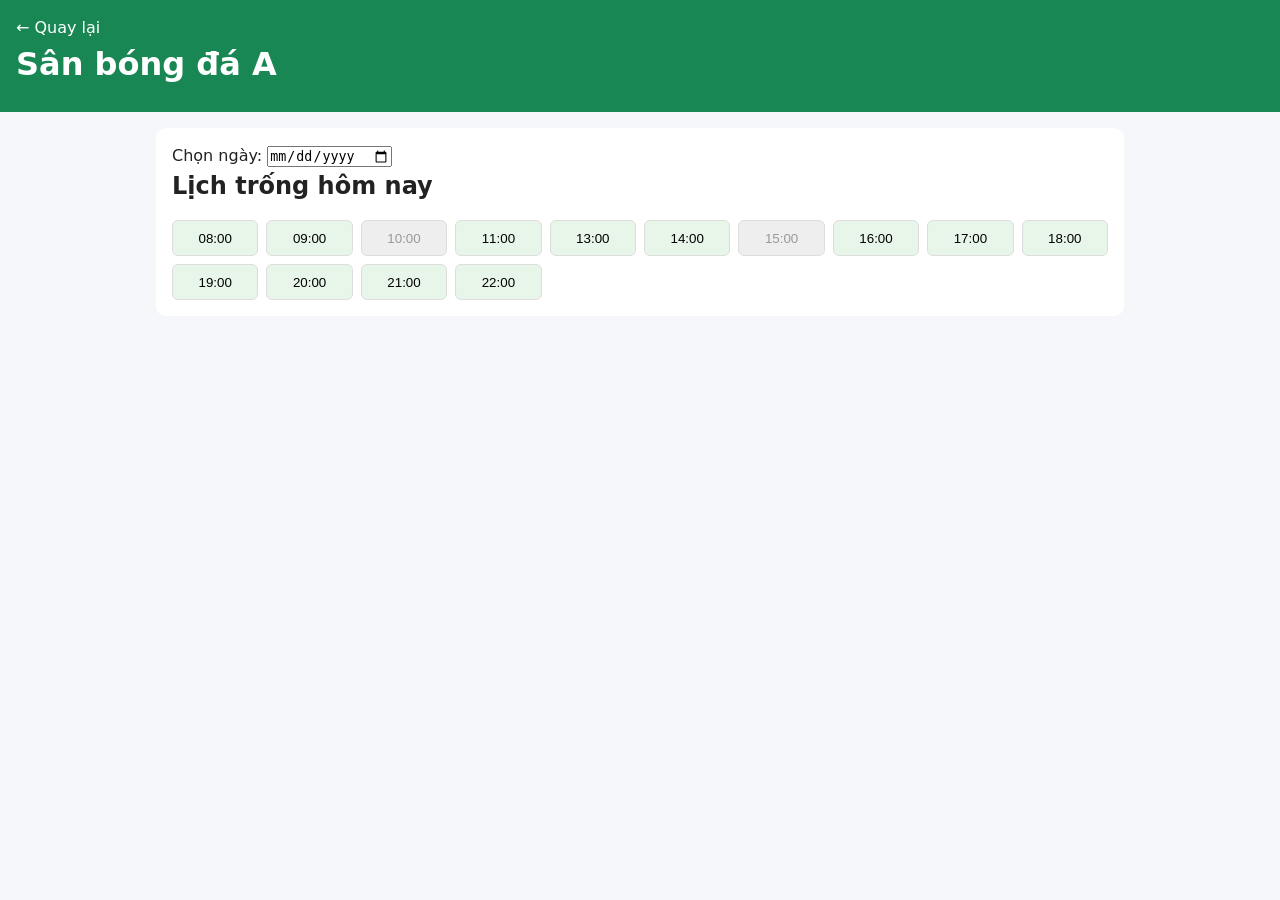
<file: detail.html>
<!DOCTYPE html>
<html lang="vi">
<head>
  <meta charset="UTF-8">
  <meta name="viewport" content="width=device-width, initial-scale=1.0">
  <title>Chi tiết sân</title>
  <link rel="stylesheet" href="css/style.css">
</head>
<body>
  <header>
    <a href="index.html" class="back">← Quay lại</a>
    <h1 id="court-name">Sân bóng đá A</h1>
  </header>

  <main>
    <section class="booking-panel">
      <label for="date">Chọn ngày:</label>
      <input type="date" id="date">

      <h2>Lịch trống hôm nay</h2>
      <div class="time-grid">
        <!-- 8h đến 22h -->
        <button class="slot free">08:00</button>
        <button class="slot free">09:00</button>
        <button class="slot booked" disabled>10:00</button>
        <button class="slot free">11:00</button>
        <button class="slot free">13:00</button>
        <button class="slot free">14:00</button>
        <button class="slot booked" disabled>15:00</button>
        <button class="slot free">16:00</button>
        <button class="slot free">17:00</button>
        <button class="slot free">18:00</button>
        <button class="slot free">19:00</button>
        <button class="slot free">20:00</button>
        <button class="slot free">21:00</button>
        <button class="slot free">22:00</button>
      </div>
    </section>
  </main>
</body>
</html>
</file>
<file: css/style.css>
/* Reset cơ bản */
* { box-sizing: border-box; margin: 0; padding: 0; }
body { font-family: system-ui, sans-serif; line-height: 1.5; background: #f6f7fb; color: #222; }

header { background: #198754; color: white; padding: 1rem; }
header h1 { margin-bottom: 0.5rem; }
nav { display: flex; gap: 0.5rem; }
nav button { padding: 0.4rem 0.8rem; border: none; border-radius: 6px; background: white; color: #0d6efd; cursor: pointer; }
nav button.active { background: #ffc107; }

main { padding: 1rem; max-width: 1000px; margin: auto; }
#court-list { display: flex; flex-wrap: wrap; gap: 1rem; }
.court-card { background: white; border-radius: 10px; overflow: hidden; width: 300px; box-shadow: 0 2px 6px rgba(0,0,0,0.1); display: flex; flex-direction: column; }
.court-card img { width: 100%; height: 180px; object-fit: cover; }
.court-card .info { padding: 0.8rem; flex: 1; display: flex; flex-direction: column; gap: 0.3rem; }
.btn { margin-top: auto; display: inline-block; text-align: center; background: #0d6efd; color: white; padding: 0.5rem; border-radius: 6px; text-decoration: none; }

footer { text-align: center; padding: 1rem; color: #666; }

.back { color: white; text-decoration: none; }
.booking-panel { background: white; padding: 1rem; border-radius: 10px; }
.time-grid { display: grid; grid-template-columns: repeat(auto-fill, minmax(80px, 1fr)); gap: 0.5rem; margin-top: 1rem; }
.slot { padding: 0.6rem; border: 1px solid #ddd; border-radius: 6px; background: #e8f5e9; cursor: pointer; }
.slot.booked { background: #eee; color: #999; cursor: not-allowed; }
.slot.free:hover { background: #c8e6c9; }
</file>
